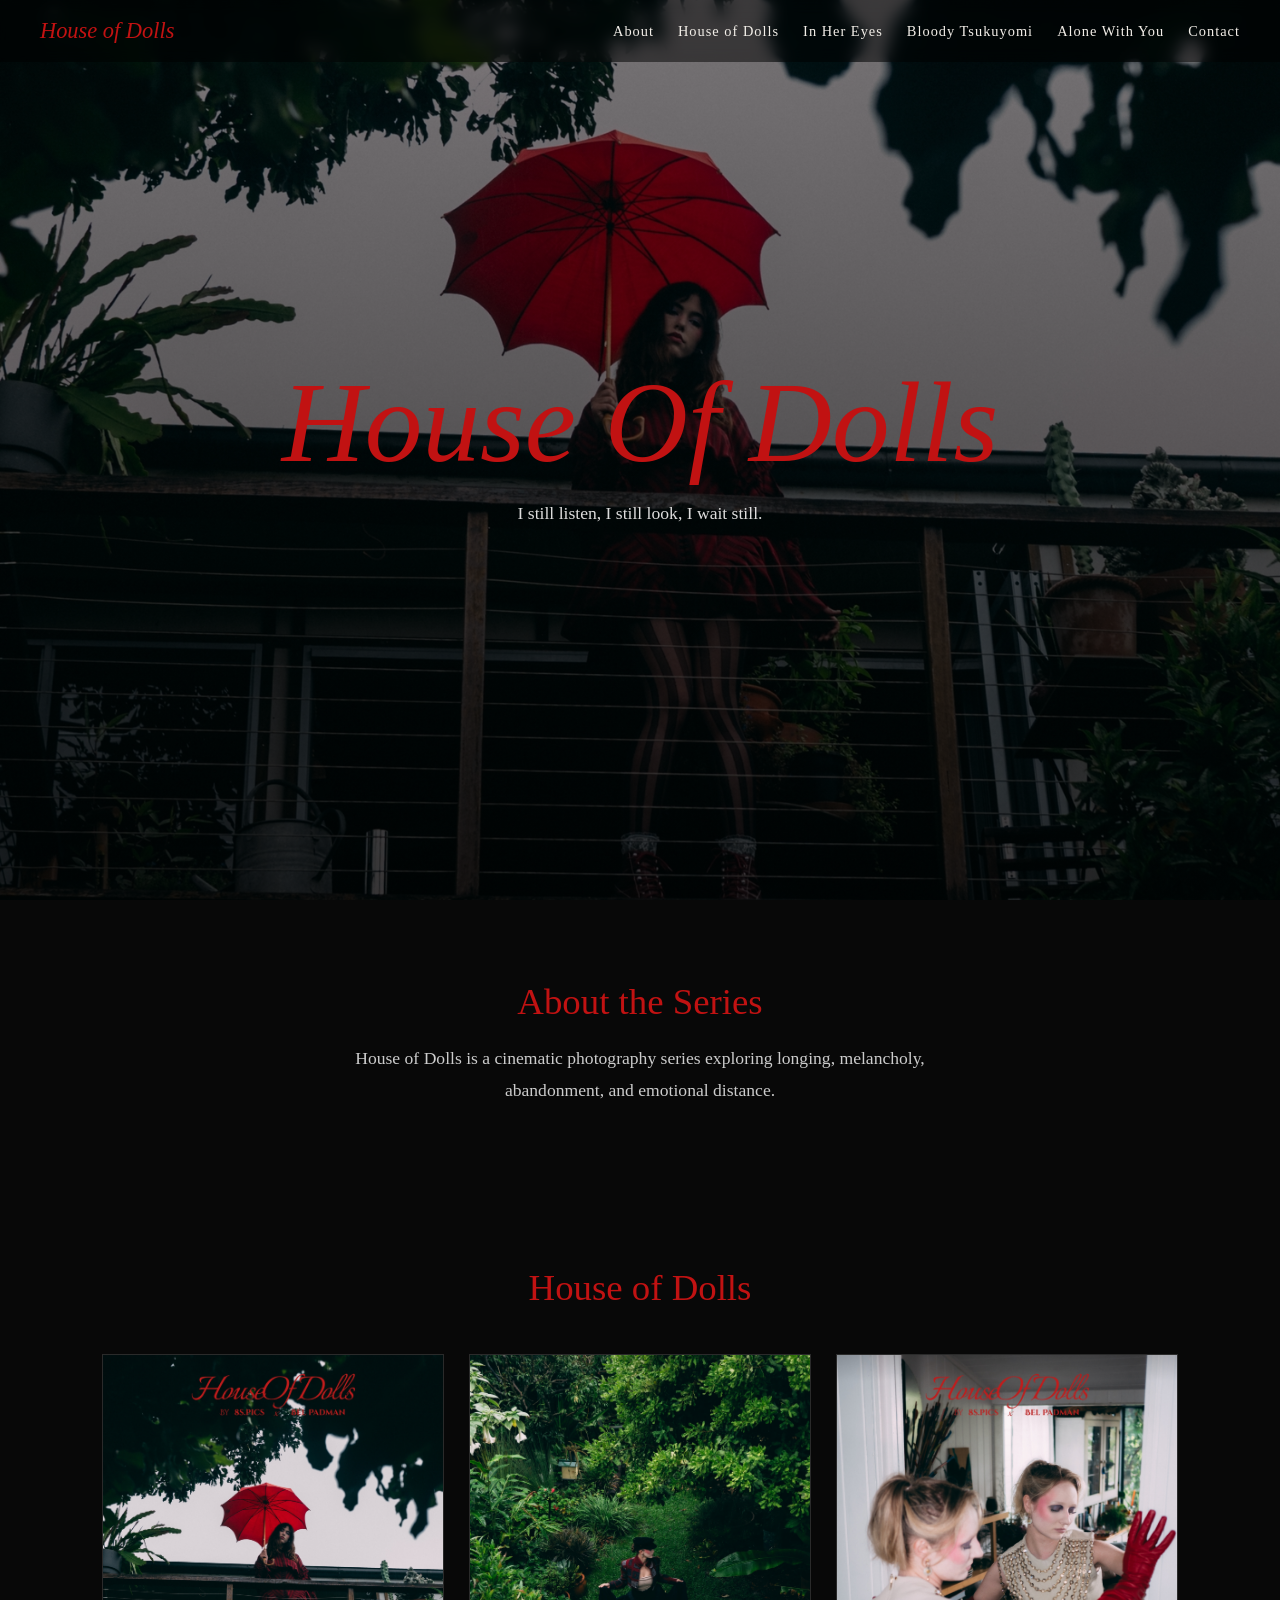
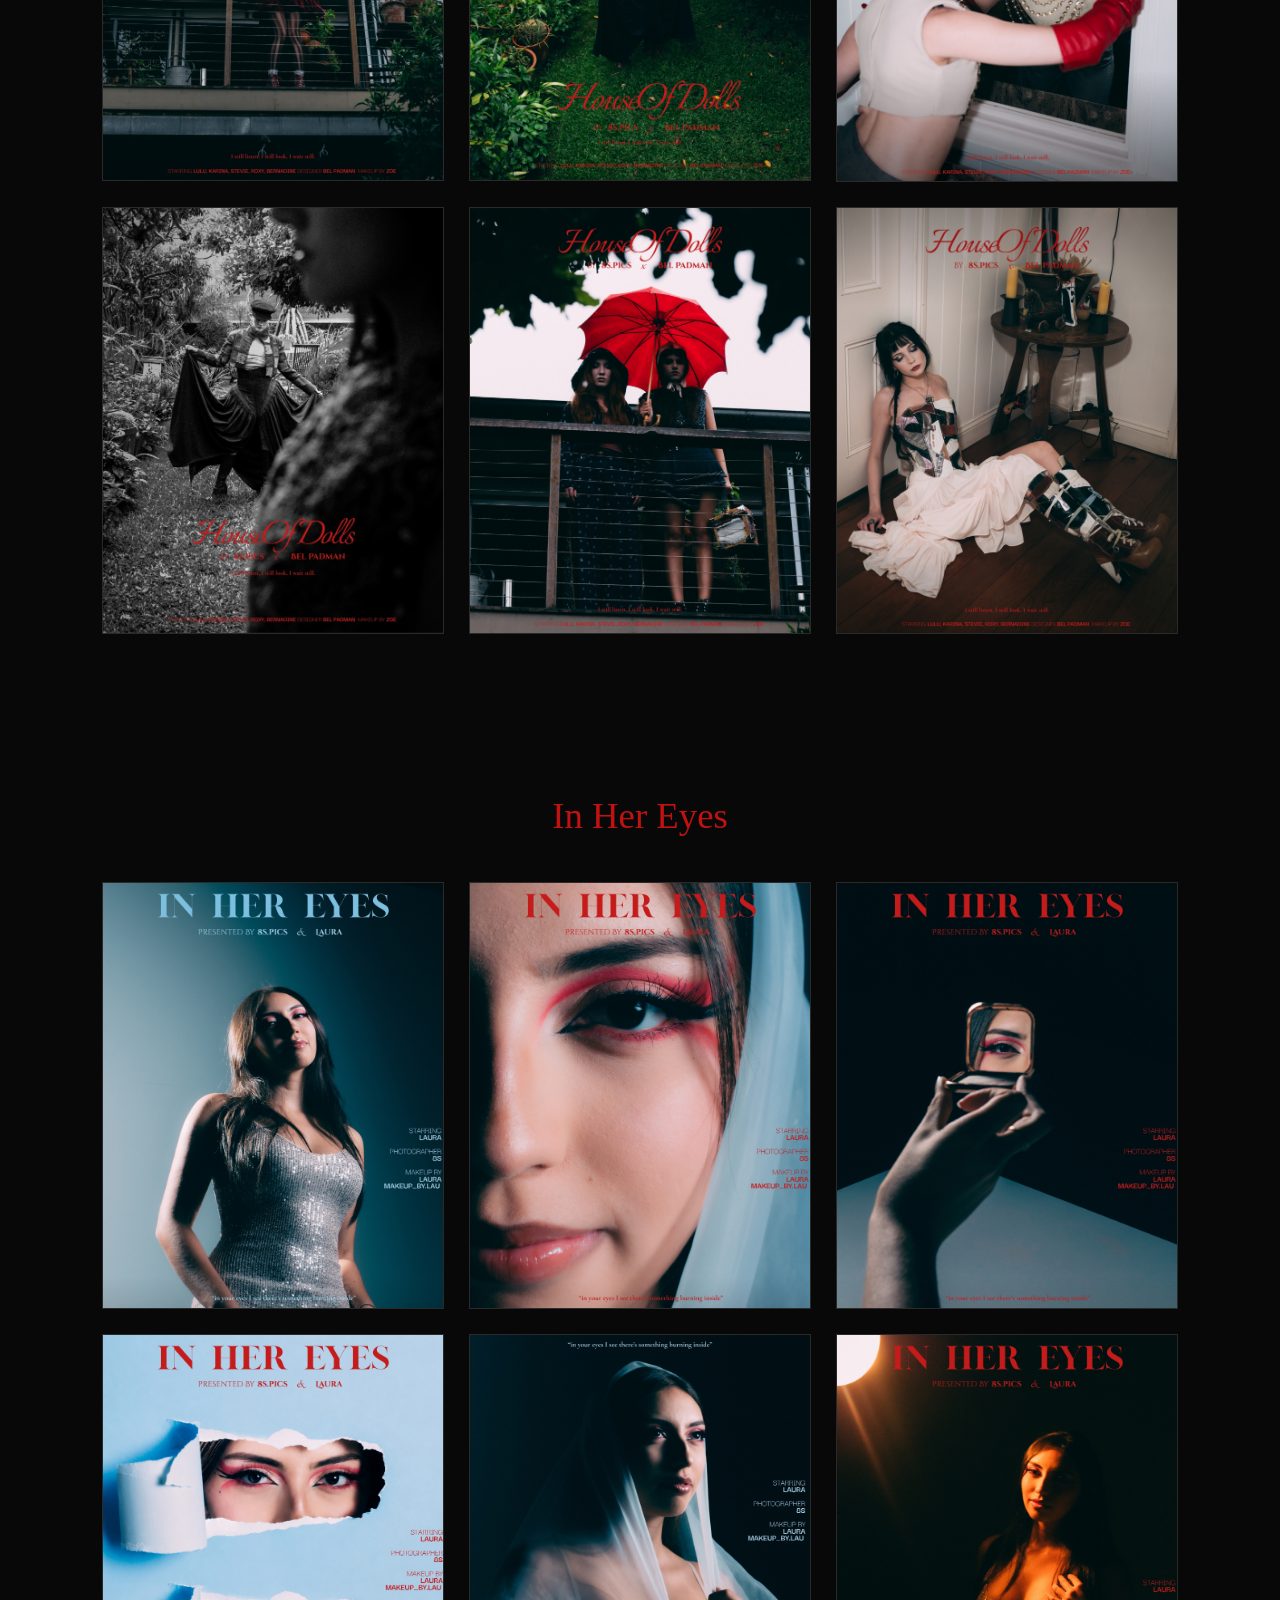
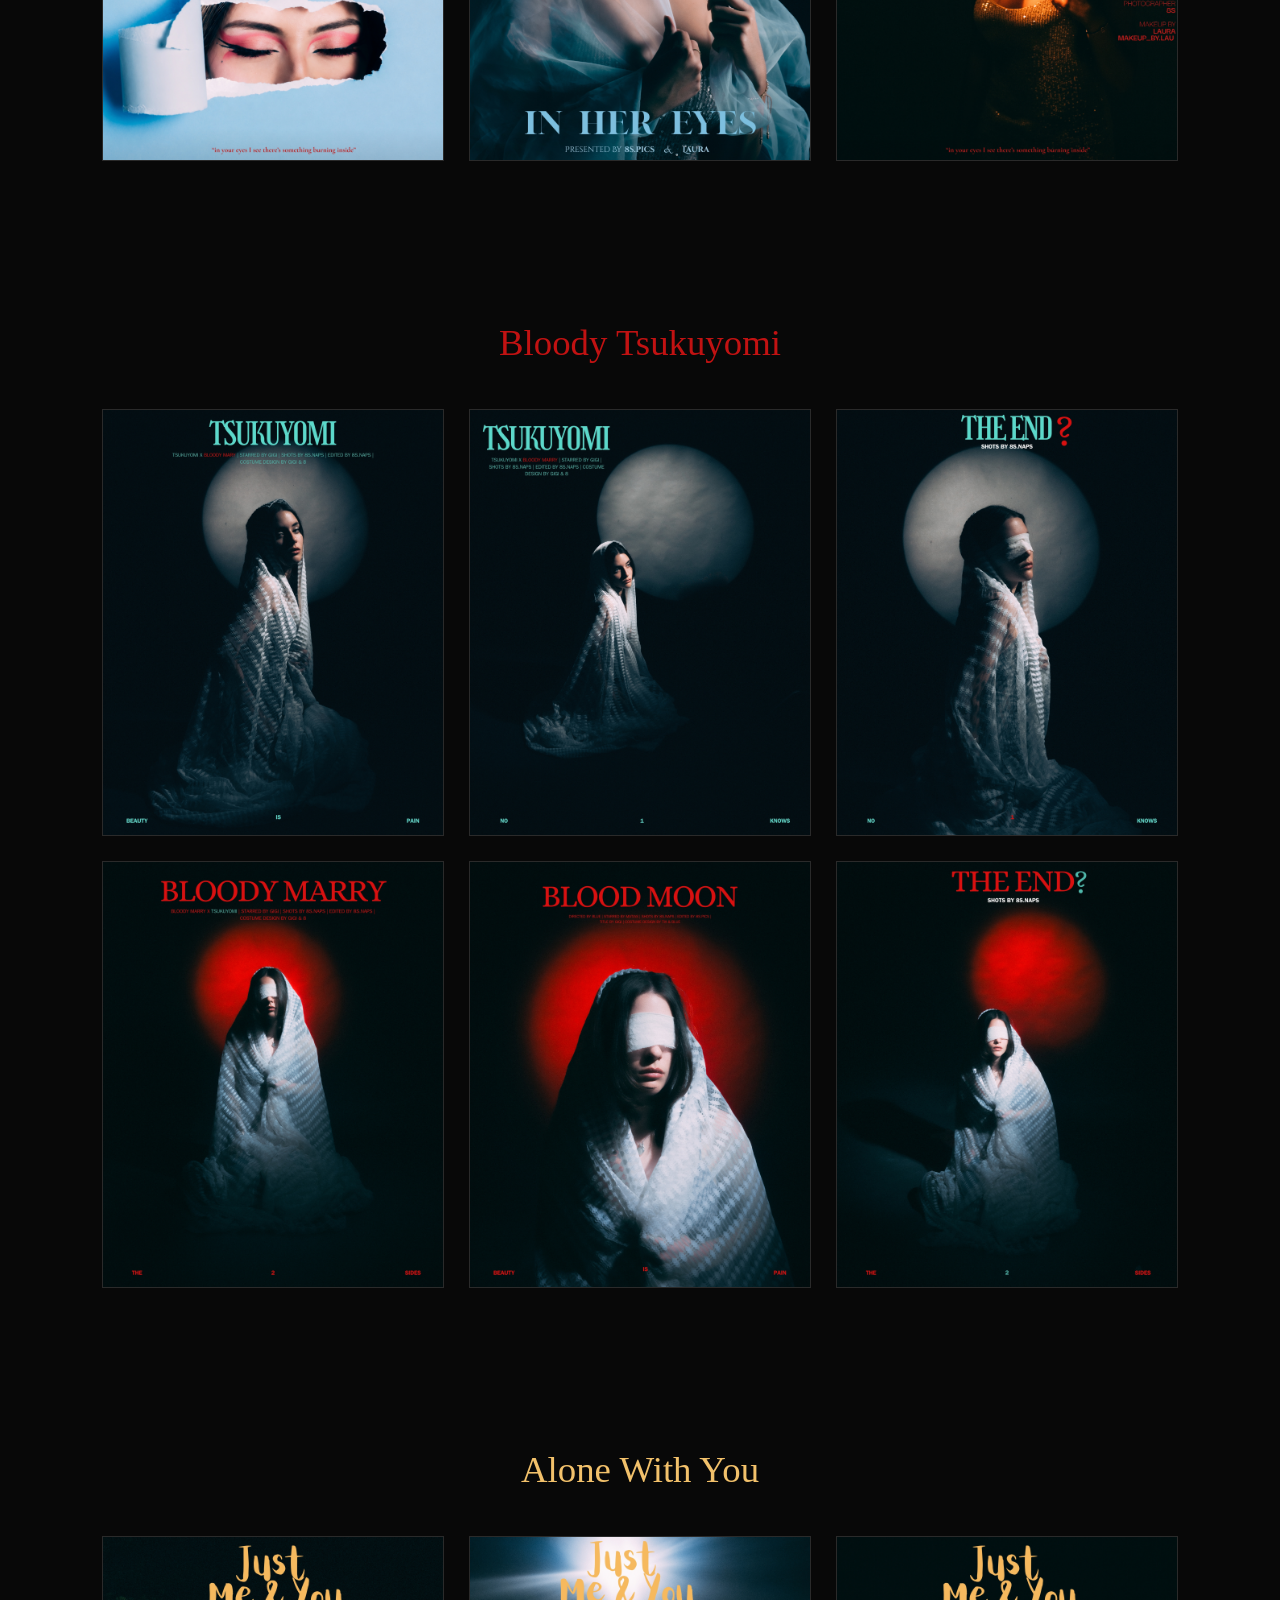
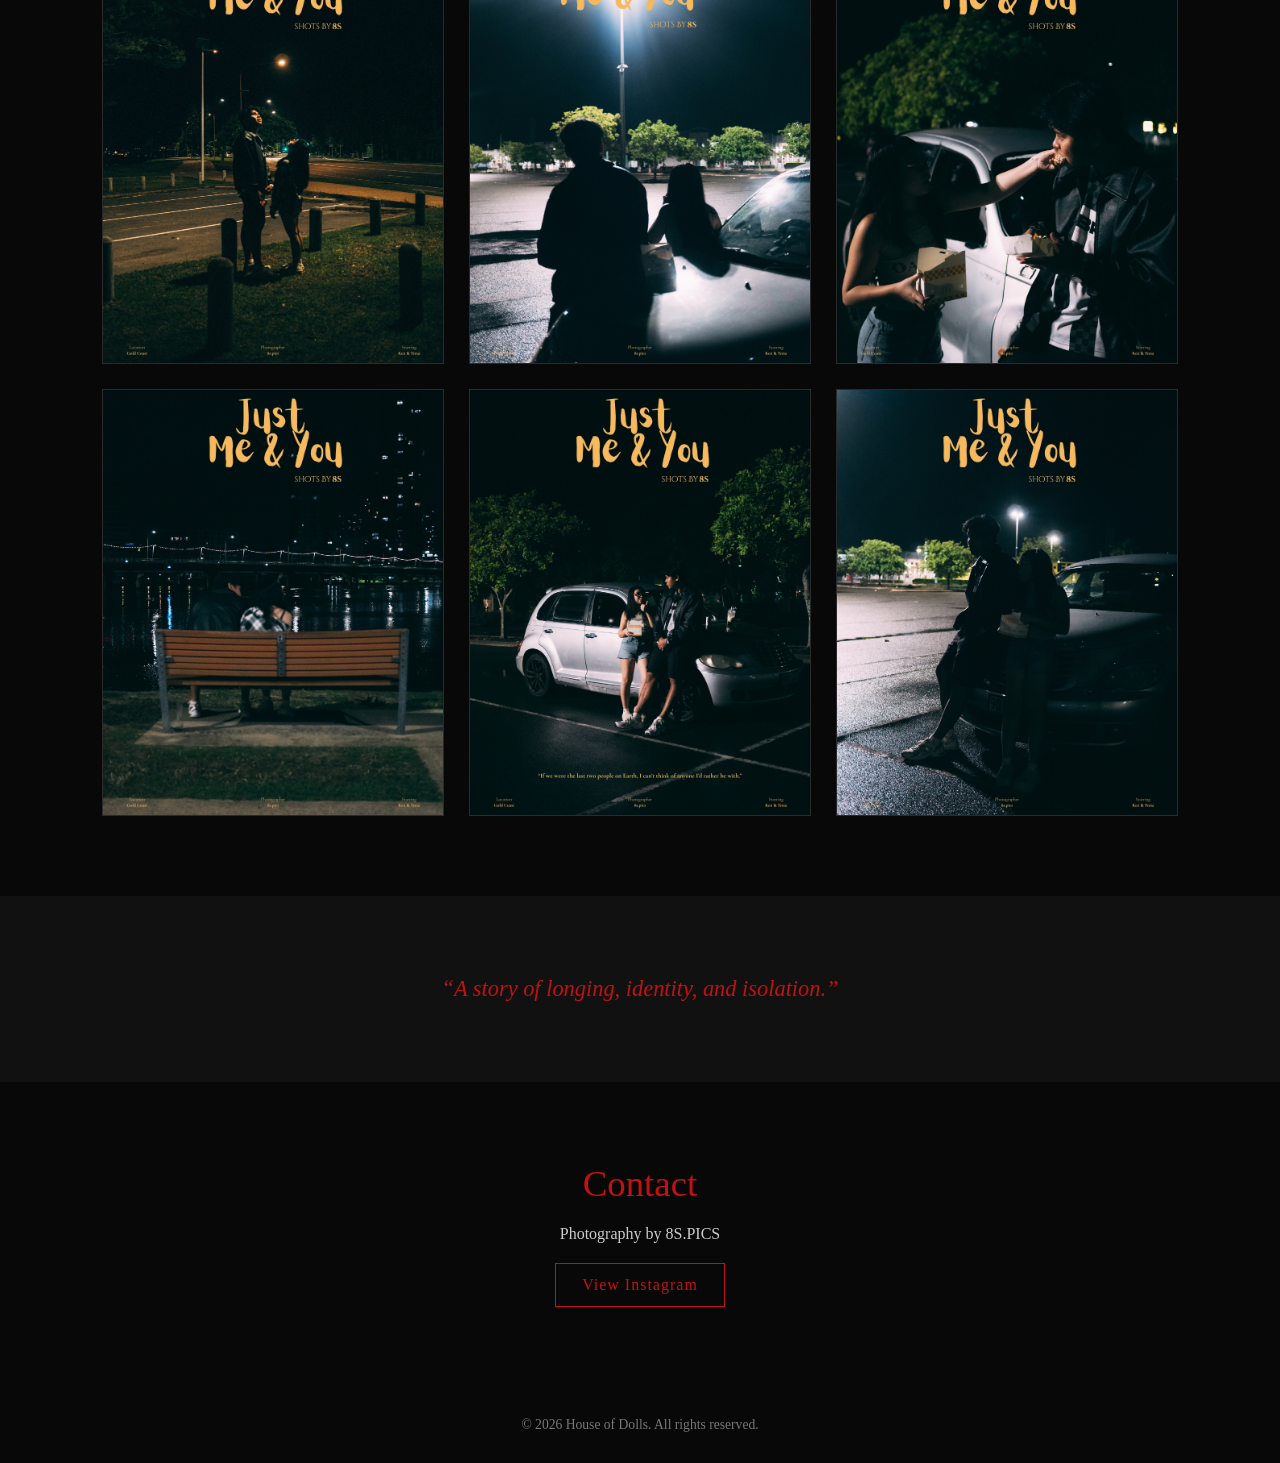
<file: index.html>
<!DOCTYPE html>
<html lang="en">
<head>
  <meta charset="UTF-8" />
  <meta name="viewport" content="width=device-width, initial-scale=1.0" />
  <title>House of Dolls</title>
  <style>
    * { margin: 0; padding: 0; box-sizing: border-box; }

    body {
      background: #080808;
      color: #f2eee8;
      font-family: Georgia, serif;
    }

    header {
      min-height: 100vh;
      background: linear-gradient(rgba(0,0,0,0.45), rgba(0,0,0,0.75)), url("33.jpg") center/cover no-repeat;
      display: flex;
      flex-direction: column;
      justify-content: center;
      align-items: center;
      text-align: center;
      padding: 40px;
    }

    h1 {
      font-size: clamp(3rem, 9vw, 8rem);
      color: #c11212;
      font-style: italic;
      font-weight: normal;
      line-height: 0.9;
    }

    header p {
      max-width: 650px;
      margin-top: 25px;
      font-size: 1.1rem;
      line-height: 1.7;
      color: #ddd;
    }

    nav {
      position: fixed;
      top: 0;
      left: 0;
      width: 100%;
      padding: 18px 40px;
      display: flex;
      justify-content: space-between;
      align-items: center;
      background: rgba(0,0,0,0.5);
      backdrop-filter: blur(8px);
      z-index: 10;
    }

    nav a {
      color: #f2eee8;
      text-decoration: none;
      margin-left: 20px;
      font-size: 0.9rem;
      letter-spacing: 1px;
    }

    .logo {
      color: #c11212;
      font-style: italic;
      font-size: 1.4rem;
      white-space: nowrap;
    }

    section { padding: 80px 8%; }

    .intro { max-width: 800px; margin: auto; text-align: center; }

    .intro h2,
    .gallery-title,
    .contact h2 {
      color: #c11212;
      font-size: 2.3rem;
      font-weight: normal;
      margin-bottom: 20px;
    }

    .intro p {
      font-size: 1.1rem;
      line-height: 1.8;
      color: #ccc;
    }

    .gallery-title { text-align: center; margin-bottom: 45px; }

    .gallery {
      display: grid;
      grid-template-columns: repeat(auto-fit, minmax(260px, 1fr));
      gap: 25px;
    }

    .gallery img {
      width: 100%;
      aspect-ratio: 4 / 5;
      height: auto;
      object-fit: cover;
      border: 1px solid #2a2a2a;
      transition: transform 0.3s ease, opacity 0.3s ease;
      display: block;
    }

    .gallery img:hover {
      transform: scale(1.03);
      opacity: 0.85;
    }

    .quote {
      text-align: center;
      font-size: 1.4rem;
      color: #c11212;
      font-style: italic;
      padding: 80px 20px;
      background: #111;
    }

    .contact { text-align: center; }

    .contact p { color: #ccc; margin-bottom: 20px; }

    .button {
      display: inline-block;
      padding: 12px 26px;
      border: 1px solid #c11212;
      color: #c11212;
      text-decoration: none;
      letter-spacing: 1px;
    }

    footer {
      text-align: center;
      padding: 30px;
      color: #777;
      font-size: 0.85rem;
    }

    @media (max-width: 900px) {
      nav {
        padding: 15px 20px;
        flex-direction: column;
        gap: 12px;
      }

      nav div:last-child {
        display: flex;
        flex-wrap: wrap;
        justify-content: center;
        gap: 10px 14px;
      }

      nav a {
        margin-left: 0;
        font-size: 0.75rem;
      }

      header {
        padding-top: 120px;
      }

      section {
        padding: 65px 6%;
      }

      .gallery {
        grid-template-columns: repeat(auto-fit, minmax(180px, 1fr));
        gap: 16px;
      }
    }
  </style>
</head>
<body>

  <nav>
    <div class="logo">House of Dolls</div>
    <div>
      <a href="#about">About</a>
      <a href="#gallery">House of Dolls</a>
      <a href="#inher">In Her Eyes</a>
      <a href="#bloodytsukuyomi">Bloody Tsukuyomi</a>
      <a href="#alonewithyou">Alone With You</a>
      <a href="#contact">Contact</a>
    </div>
  </nav>

  <header>
    <h1>House Of Dolls</h1>
    <p>I still listen, I still look, I wait still.</p>
  </header>

  <section id="about" class="intro">
    <h2>About the Series</h2>
    <p>
      House of Dolls is a cinematic photography series exploring longing, melancholy,
      abandonment, and emotional distance.
    </p>
  </section>

  <!-- HOUSE OF DOLLS -->
  <section id="gallery">
    <h2 class="gallery-title">House of Dolls</h2>
    <div class="gallery">
      <img src="33.jpg" alt="House of Dolls photo 1" />
      <img src="34.jpg" alt="House of Dolls photo 2" />
      <img src="35.jpg" alt="House of Dolls photo 3" />
      <img src="36.jpg" alt="House of Dolls photo 4" />
      <img src="37.jpg" alt="House of Dolls photo 5" />
      <img src="38.jpg" alt="House of Dolls photo 6" />
    </div>
  </section>

  <!-- IN HER EYES -->
  <section id="inher">
    <h2 class="gallery-title">In Her Eyes</h2>
    <div class="gallery">
      <img src="8.jpg" alt="In Her Eyes photo 1" />
      <img src="9.jpg" alt="In Her Eyes photo 2" />
      <img src="1.jpg" alt="In Her Eyes photo 3" />
      <img src="3.jpg" alt="In Her Eyes photo 4" />
      <img src="4.jpg" alt="In Her Eyes photo 5" />
      <img src="5.jpg" alt="In Her Eyes photo 6" />
    </div>
  </section>

  <!-- BLOODY TSUKUYOMI -->
  <section id="bloodytsukuyomi">
    <h2 class="gallery-title">Bloody Tsukuyomi</h2>
    <div class="gallery">
      <img src="blue12.jpg" alt="Bloody Tsukuyomi photo 1" />
      <img src="blue13.jpg" alt="Bloody Tsukuyomi photo 2" />
      <img src="blue15.jpg" alt="Bloody Tsukuyomi photo 3" />
      <img src="red8.jpg" alt="Bloody Tsukuyomi photo 4" />
      <img src="red9.jpg" alt="Bloody Tsukuyomi photo 5" />
      <img src="red18.jpg" alt="Bloody Tsukuyomi photo 6" />
    </div>
  </section>

  <!-- ALONE WITH YOU -->
  <section id="alonewithyou">
    <h2 class="gallery-title" style="color:#f2c16b;">Alone With You</h2>
    <div class="gallery">
      <img src="g1.jpg" alt="Alone With You photo 1" />
      <img src="g2.jpg" alt="Alone With You photo 2" />
      <img src="g3.jpg" alt="Alone With You photo 3" />
      <img src="g25.jpg" alt="Alone With You photo 4" />
      <img src="24.jpg" alt="Alone With You photo 5" />
      <img src="I still listen, I still look, I wait still..jpg" alt="Alone With You photo 6" />
    </div>
  </section>

  <div class="quote">
    “A story of longing, identity, and isolation.”
  </div>

  <section id="contact" class="contact">
    <h2>Contact</h2>
    <p>Photography by 8S.PICS</p>
    <a class="button" href="https://www.instagram.com/" target="_blank">View Instagram</a>
  </section>

  <footer>
    © 2026 House of Dolls. All rights reserved.
  </footer>

</body>
</html>
</file>
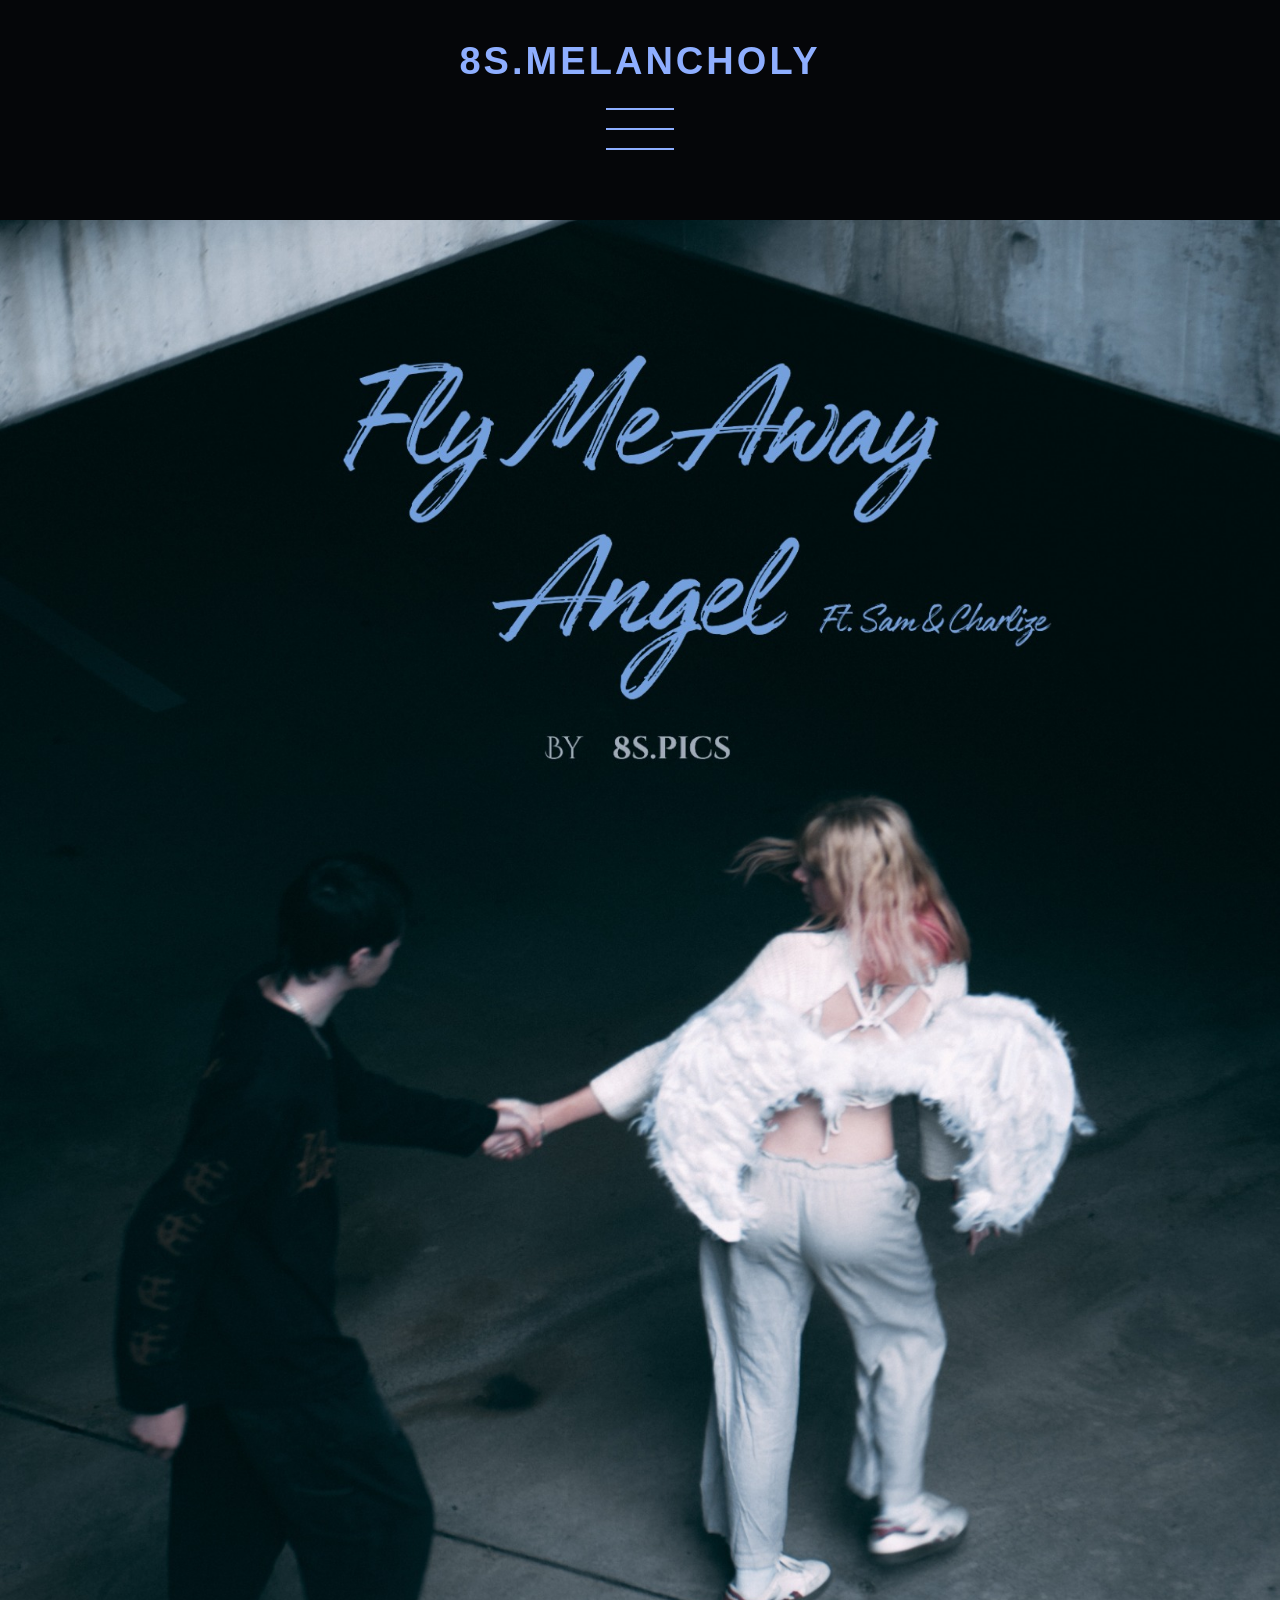
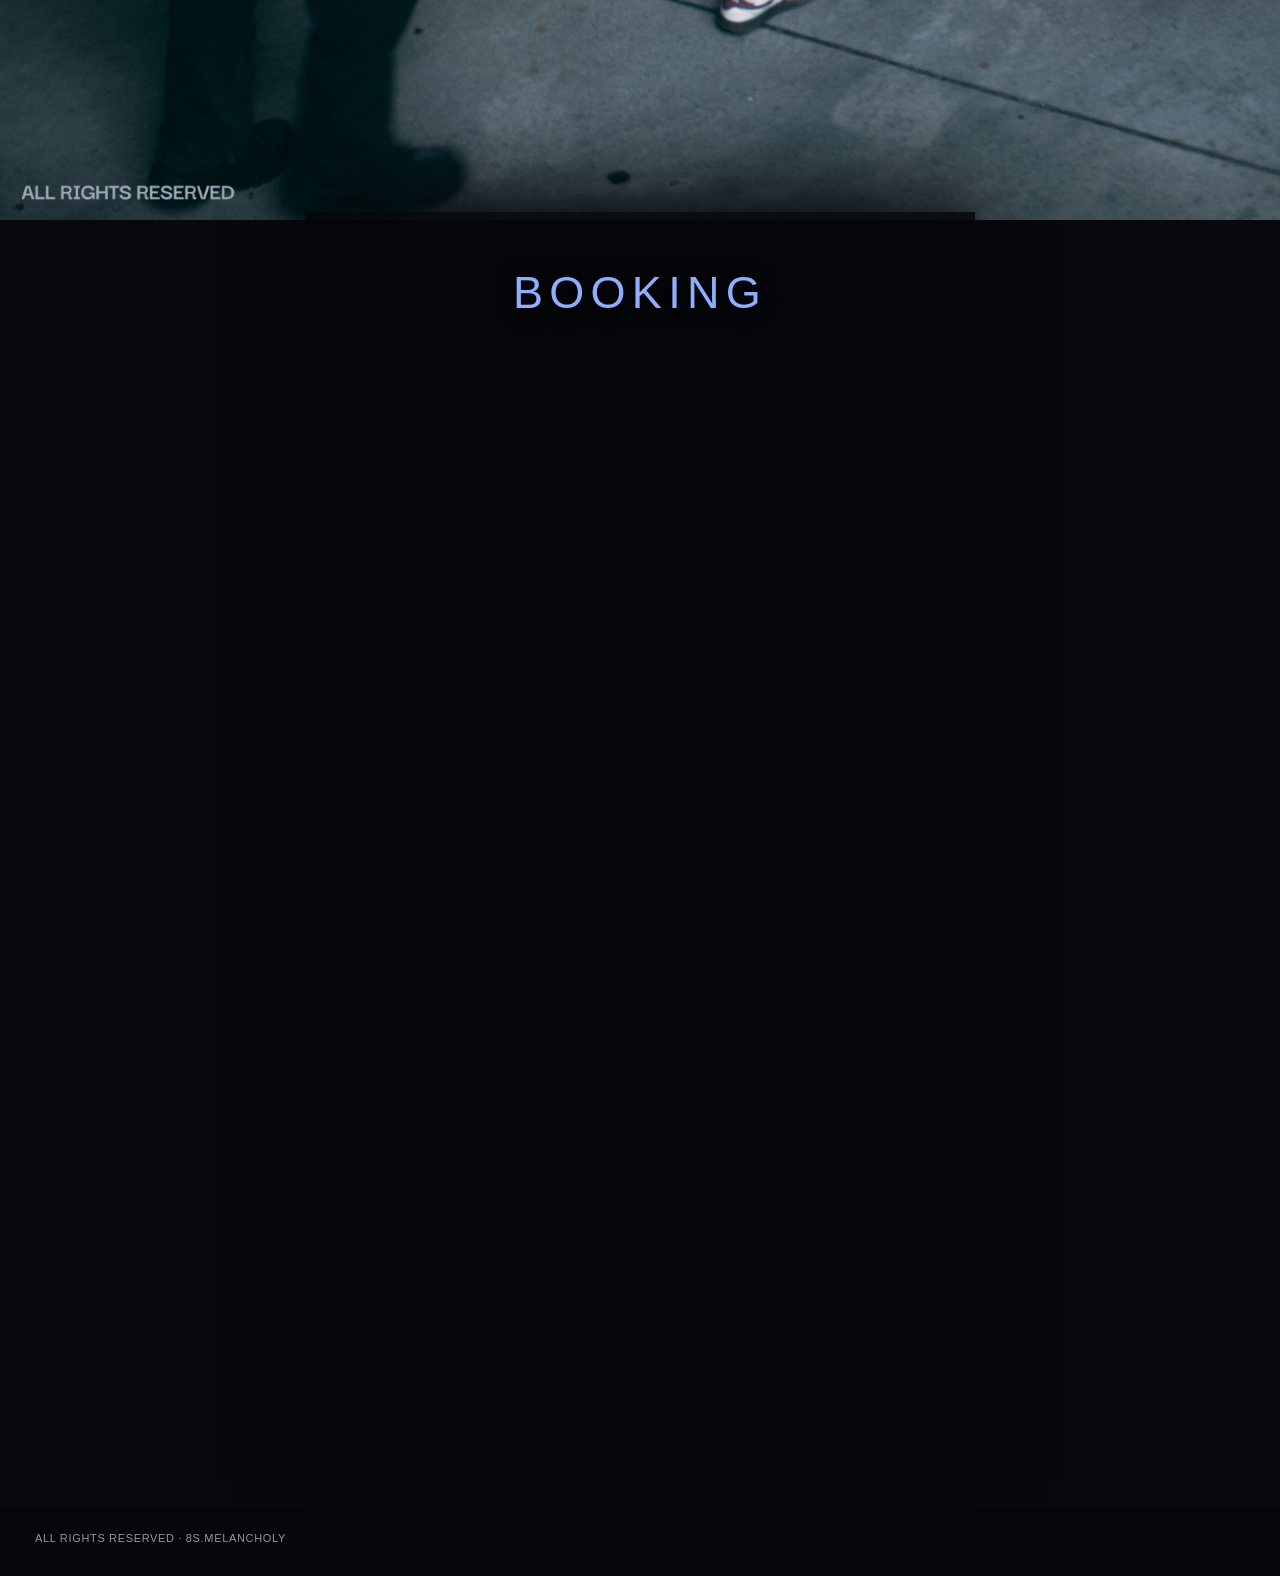
<file: booking/index.html>
<!DOCTYPE html>
<html lang="en">
<head>
  <meta charset="UTF-8">
  <meta name="viewport" content="width=device-width, initial-scale=1.0">
  <meta name="theme-color" content="#050609">
  <title>8S.MELANCHOLY — Booking</title>
  <link rel="stylesheet" href="style.css">
</head>
<body>
  <div class="page">

    <header class="header">
      <div class="logo">8S.MELANCHOLY</div>
      <button class="hamburger" aria-label="Menu">
        <span></span><span></span><span></span>
      </button>
    </header>

    <main class="hero">
      <div class="photo-area">
        <img class="photo" src="booking-bg.jpg" alt="">
      </div>

      <section class="booking">
        <h1>BOOKING</h1>

        <div class="tally-wrap">
          <iframe
            data-tally-src="https://tally.so/embed/Zj71dV?hideTitle=1&transparentBackground=1&dynamicHeight=1"
            loading="lazy"
            width="100%"
            height="1050"
            frameborder="0"
            marginheight="0"
            marginwidth="0"
            title="8S.MELANCHOLY — BOOKING">
          </iframe>
        </div>
      </section>
    </main>

    <footer>ALL RIGHTS RESERVED · 8S.MELANCHOLY</footer>
  </div>

  <script>
    var d=document,w="https://tally.so/widgets/embed.js",v=function(){
      "undefined"!=typeof Tally?Tally.loadEmbeds():d.querySelectorAll("iframe[data-tally-src]:not([src])").forEach(function(e){e.src=e.dataset.tallySrc})
    };
    if("undefined"!=typeof Tally)v();
    else if(d.querySelector('script[src="'+w+'"]')==null){
      var s=d.createElement("script");s.src=w;s.onload=v;s.onerror=v;d.body.appendChild(s);
    }
  </script>
</body>
</html>
</file>
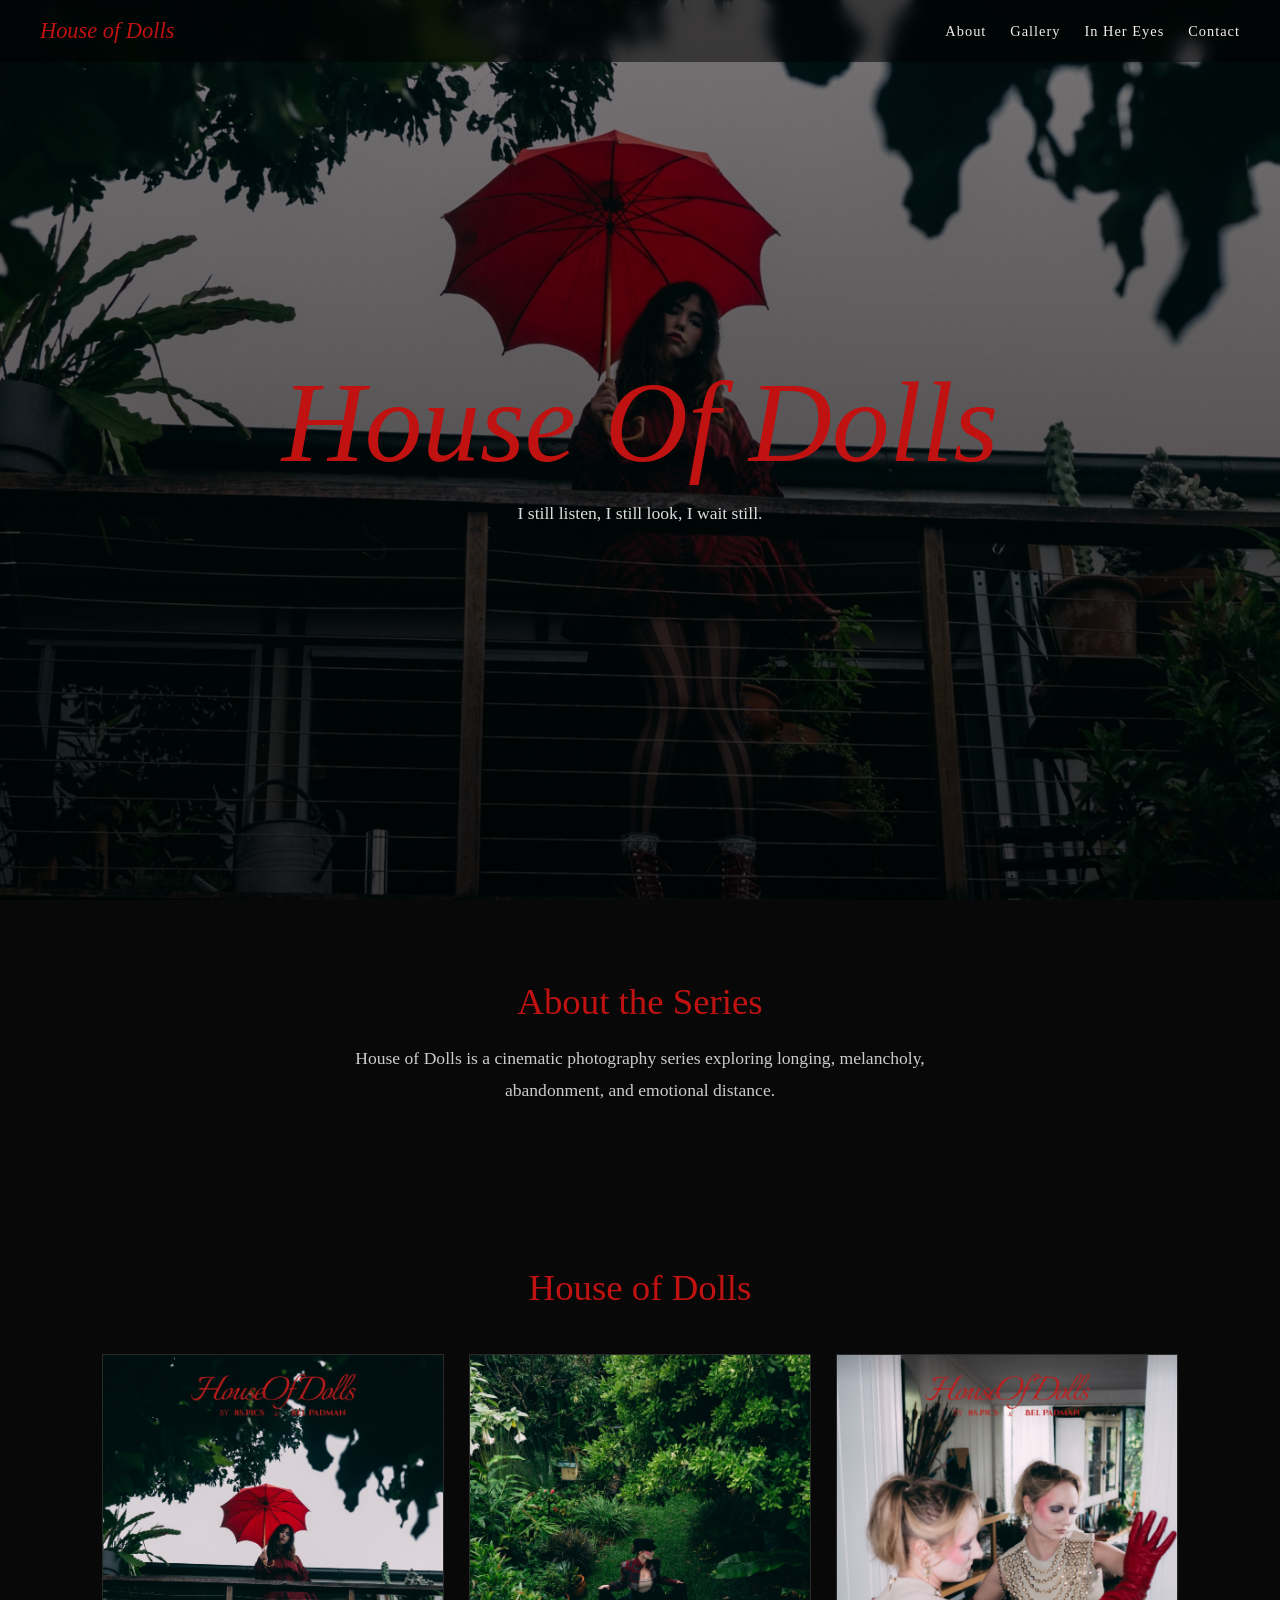
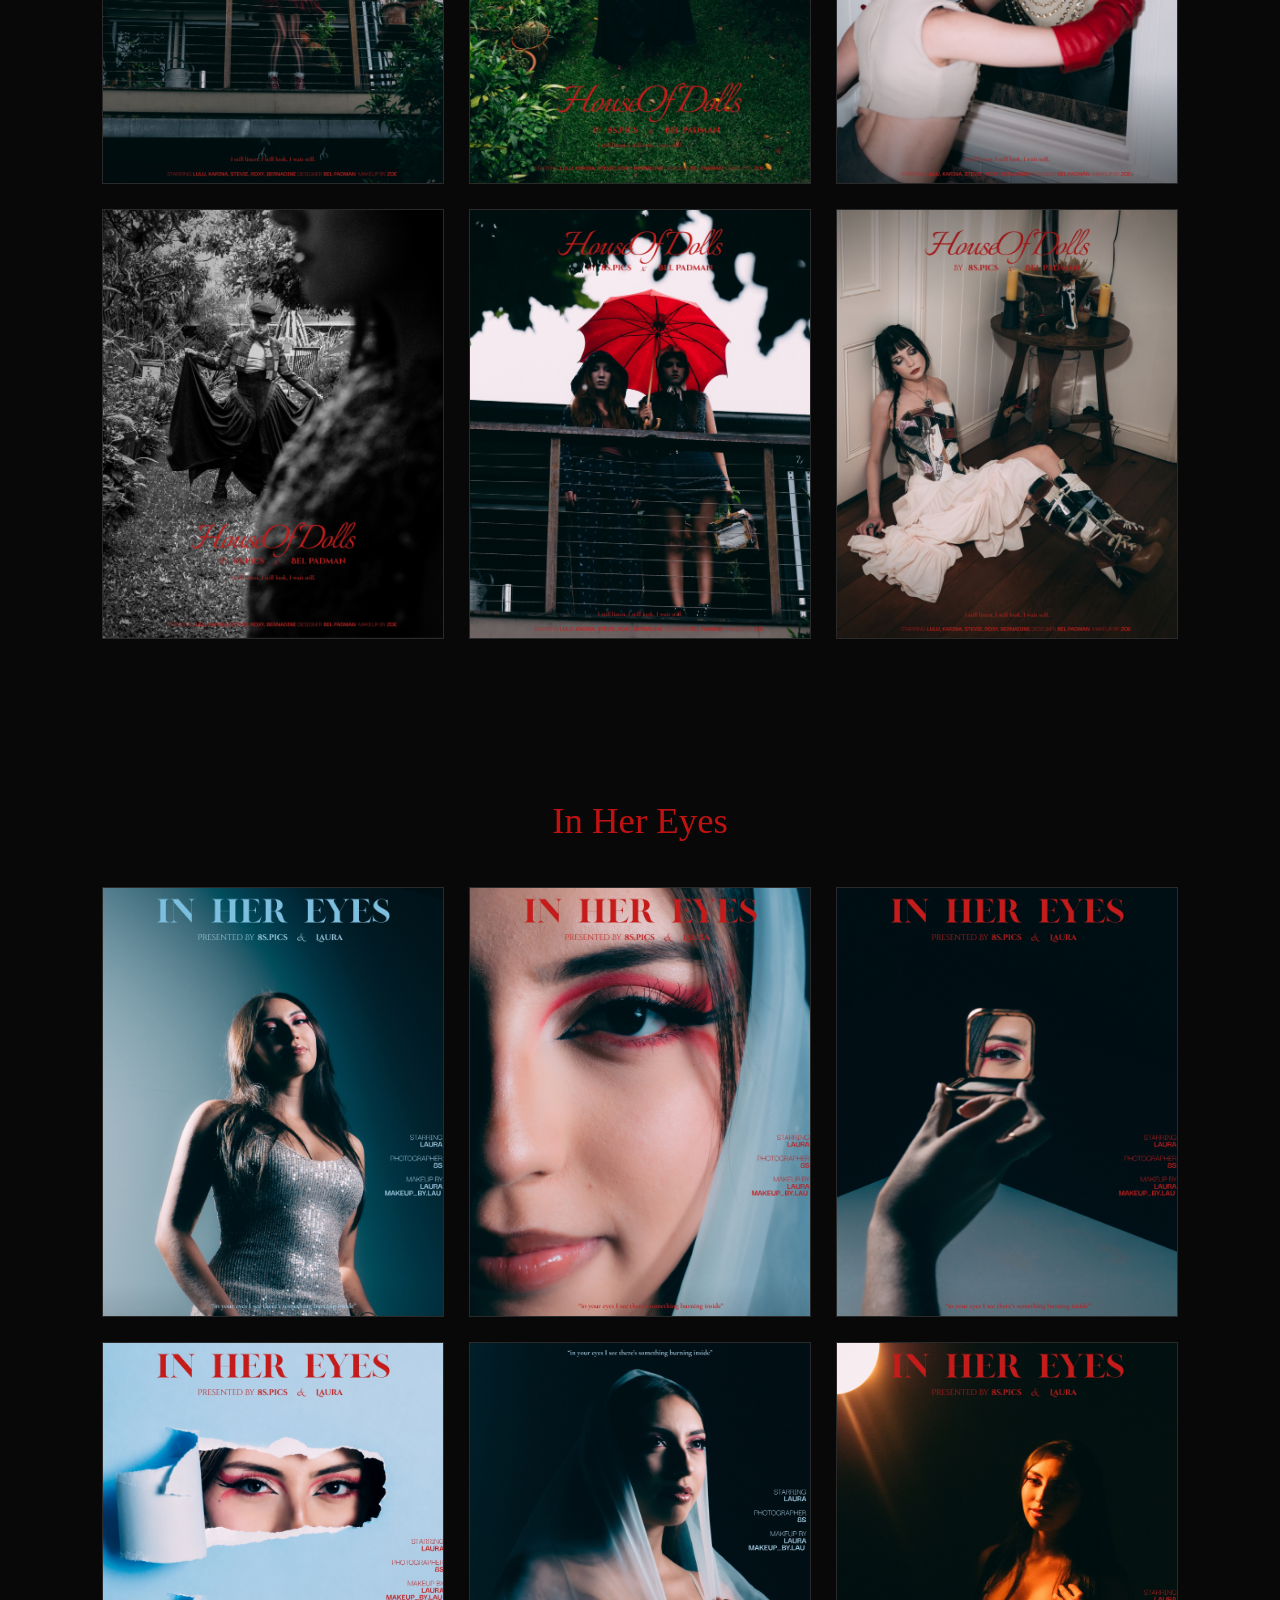
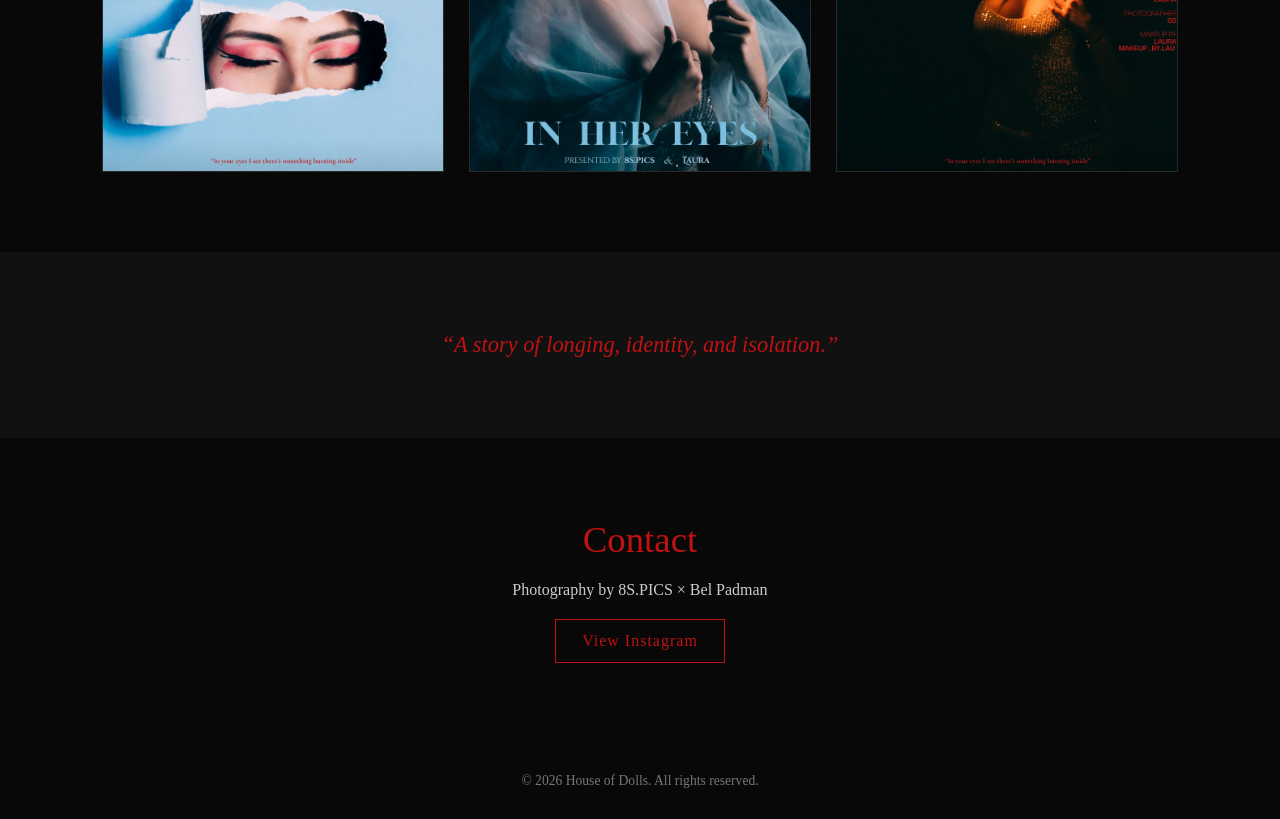
<file: house_of_dolls_photo_website.html>
<!DOCTYPE html>
<html lang="en">
<head>
  <meta charset="UTF-8" />
  <meta name="viewport" content="width=device-width, initial-scale=1.0" />
  <title>House of Dolls</title>
  <style>
    * { margin: 0; padding: 0; box-sizing: border-box; }

    body {
      background: #080808;
      color: #f2eee8;
      font-family: Georgia, serif;
    }

    header {
      min-height: 100vh;
      background: linear-gradient(rgba(0,0,0,0.45), rgba(0,0,0,0.75)), url("33.jpg") center/cover no-repeat;
      display: flex;
      flex-direction: column;
      justify-content: center;
      align-items: center;
      text-align: center;
      padding: 40px;
    }

    h1 {
      font-size: clamp(3rem, 9vw, 8rem);
      color: #c11212;
      font-style: italic;
      font-weight: normal;
      line-height: 0.9;
    }

    header p {
      max-width: 650px;
      margin-top: 25px;
      font-size: 1.1rem;
      line-height: 1.7;
      color: #ddd;
    }

    nav {
      position: fixed;
      top: 0;
      left: 0;
      width: 100%;
      padding: 18px 40px;
      display: flex;
      justify-content: space-between;
      align-items: center;
      background: rgba(0,0,0,0.5);
      backdrop-filter: blur(8px);
      z-index: 10;
    }

    nav a {
      color: #f2eee8;
      text-decoration: none;
      margin-left: 20px;
      font-size: 0.9rem;
      letter-spacing: 1px;
    }

    .logo {
      color: #c11212;
      font-style: italic;
      font-size: 1.4rem;
    }

    section { padding: 80px 8%; }

    .intro { max-width: 800px; margin: auto; text-align: center; }

    .intro h2,
    .gallery-title,
    .contact h2 {
      color: #c11212;
      font-size: 2.3rem;
      font-weight: normal;
      margin-bottom: 20px;
    }

    .intro p {
      font-size: 1.1rem;
      line-height: 1.8;
      color: #ccc;
    }

    .gallery-title { text-align: center; margin-bottom: 45px; }

    .gallery {
      display: grid;
      grid-template-columns: repeat(auto-fit, minmax(260px, 1fr));
      gap: 25px;
    }

    .gallery img {
      width: 100%;
      height: 430px;
      object-fit: cover;
      border: 1px solid #2a2a2a;
      transition: transform 0.3s ease, opacity 0.3s ease;
    }

    .gallery img:hover {
      transform: scale(1.03);
      opacity: 0.85;
    }

    .quote {
      text-align: center;
      font-size: 1.4rem;
      color: #c11212;
      font-style: italic;
      padding: 80px 20px;
      background: #111;
    }

    .contact { text-align: center; }

    .contact p { color: #ccc; margin-bottom: 20px; }

    .button {
      display: inline-block;
      padding: 12px 26px;
      border: 1px solid #c11212;
      color: #c11212;
      text-decoration: none;
      letter-spacing: 1px;
    }

    footer {
      text-align: center;
      padding: 30px;
      color: #777;
      font-size: 0.85rem;
    }

    @media (max-width: 700px) {
      nav { padding: 15px 20px; }
      nav a { margin-left: 10px; font-size: 0.75rem; }
      .gallery img { height: 360px; }
    }
  </style>
</head>
<body>

  <nav>
    <div class="logo">House of Dolls</div>
    <div>
      <a href="#about">About</a>
      <a href="#gallery">Gallery</a>
      <a href="#inher">In Her Eyes</a>
      <a href="#contact">Contact</a>
    </div>
  </nav>

  <header>
    <h1>House Of Dolls</h1>
    <p>I still listen, I still look, I wait still.</p>
  </header>

  <section id="about" class="intro">
    <h2>About the Series</h2>
    <p>
      House of Dolls is a cinematic photography series exploring longing, melancholy,
      abandonment, and emotional distance.
    </p>
  </section>

  <!-- FIRST SET -->
  <section id="gallery">
    <h2 class="gallery-title">House of Dolls</h2>
    <div class="gallery">
      <img src="33.jpg" />
      <img src="34.jpg" />
      <img src="35.jpg" />
      <img src="36.jpg" />
      <img src="37.jpg" />
      <img src="38.jpg" />
    </div>
  </section>

  <!-- SECOND SET -->
  <section id="inher">
    <h2 class="gallery-title">In Her Eyes</h2>
    <div class="gallery">
      <img src="8.jpg" />
      <img src="9.jpg" />
      <img src="1.jpg" />
      <img src="3.jpg" />
      <img src="4.jpg" />
      <img src="5.jpg" />
    </div>
  </section>

  <div class="quote">
    “A story of longing, identity, and isolation.”
  </div>

  <section id="contact" class="contact">
    <h2>Contact</h2>
    <p>Photography by 8S.PICS × Bel Padman</p>
    <a class="button" href="https://www.instagram.com/" target="_blank">View Instagram</a>
  </section>

  <footer>
    © 2026 House of Dolls. All rights reserved.
  </footer>

</body>
</html>
</file>
<file: booking/style.css>
*{box-sizing:border-box}
html,body{margin:0;padding:0;background:#050609;color:#f5f5f5}
body{font-family:"Helvetica Neue",Helvetica,Arial,sans-serif;font-weight:300}
.page{min-height:100svh;background:#050609}

/* Compact header — removes the large empty space above the photo */
.header{
  height:220px;
  background:#050609;
  display:flex;
  flex-direction:column;
  align-items:center;
  padding-top:42px;
  position:relative;
  z-index:5;
}
.logo{
  color:#8eaeff;
  font-size:38px;
  line-height:1;
  font-weight:700;
  letter-spacing:.08em;
  text-align:center;
}
.hamburger{
  position:absolute;
  top:108px;
  left:50%;
  transform:translateX(-50%);
  width:68px;
  height:55px;
  border:0;
  background:transparent;
  padding:0;
}
.hamburger span{
  display:block;
  height:2px;
  width:68px;
  margin:0 0 18px;
  background:#8eaeff;
}

/* Full photograph with its natural proportions */
.hero{
  position:relative;
  background:#07090d;
  min-height:1550px;
  overflow:hidden;
}
.photo-area{
  width:100%;
  display:flex;
  justify-content:center;
  align-items:flex-start;
  background:#07090d;
}
.photo{
  display:block;
  width:auto;
  height:auto;
  max-width:100%;
  object-fit:contain;
}

/* Booking panel begins close to the photograph */
.booking{
  position:relative;
  z-index:2;
  width:min(670px,calc(100% - 70px));
  margin:-8px auto 0;
  padding:58px 34px 100px;
  background:rgba(5,6,9,.88);
  box-shadow:0 -25px 60px rgba(5,6,9,.78);
  text-shadow:0 2px 10px rgba(0,0,0,.85);
}
h1{
  margin:0 0 42px;
  text-align:center;
  font-size:45px;
  line-height:1;
  letter-spacing:.14em;
  font-weight:500;
  color:#8eaeff;
  text-shadow:0 2px 18px #000;
}
.tally-wrap{width:100%;background:transparent}
.tally-wrap iframe{
  display:block;
  width:100%;
  min-height:1050px;
  border:0;
  background:transparent;
}
footer{
  padding:25px 35px 32px;
  background:#050609;
  color:rgba(255,255,255,.58);
  font-size:11px;
  letter-spacing:.06em;
}

@media(max-width:600px){
  .header{
    height:175px;
    padding-top:32px;
  }
  .logo{
    font-size:27px;
    letter-spacing:.07em;
  }
  .hamburger{
    top:83px;
    width:48px;
    height:47px;
  }
  .hamburger span{
    width:48px;
    margin-bottom:12px;
  }

  .hero{min-height:1650px}
  .photo-area{width:100%}
  .photo{
    width:100%;
    height:auto;
    object-fit:contain;
  }

  .booking{
    width:calc(100% - 28px);
    margin:-4px auto 0;
    padding:50px 18px 85px;
    background:rgba(5,6,9,.91);
    box-shadow:0 -25px 55px rgba(5,6,9,.82);
  }
  h1{
    font-size:38px;
    margin-bottom:32px;
    letter-spacing:.13em;
  }
  .tally-wrap iframe{min-height:1200px}
  footer{
    padding-left:26px;
    font-size:9px;
  }
}
</file>
